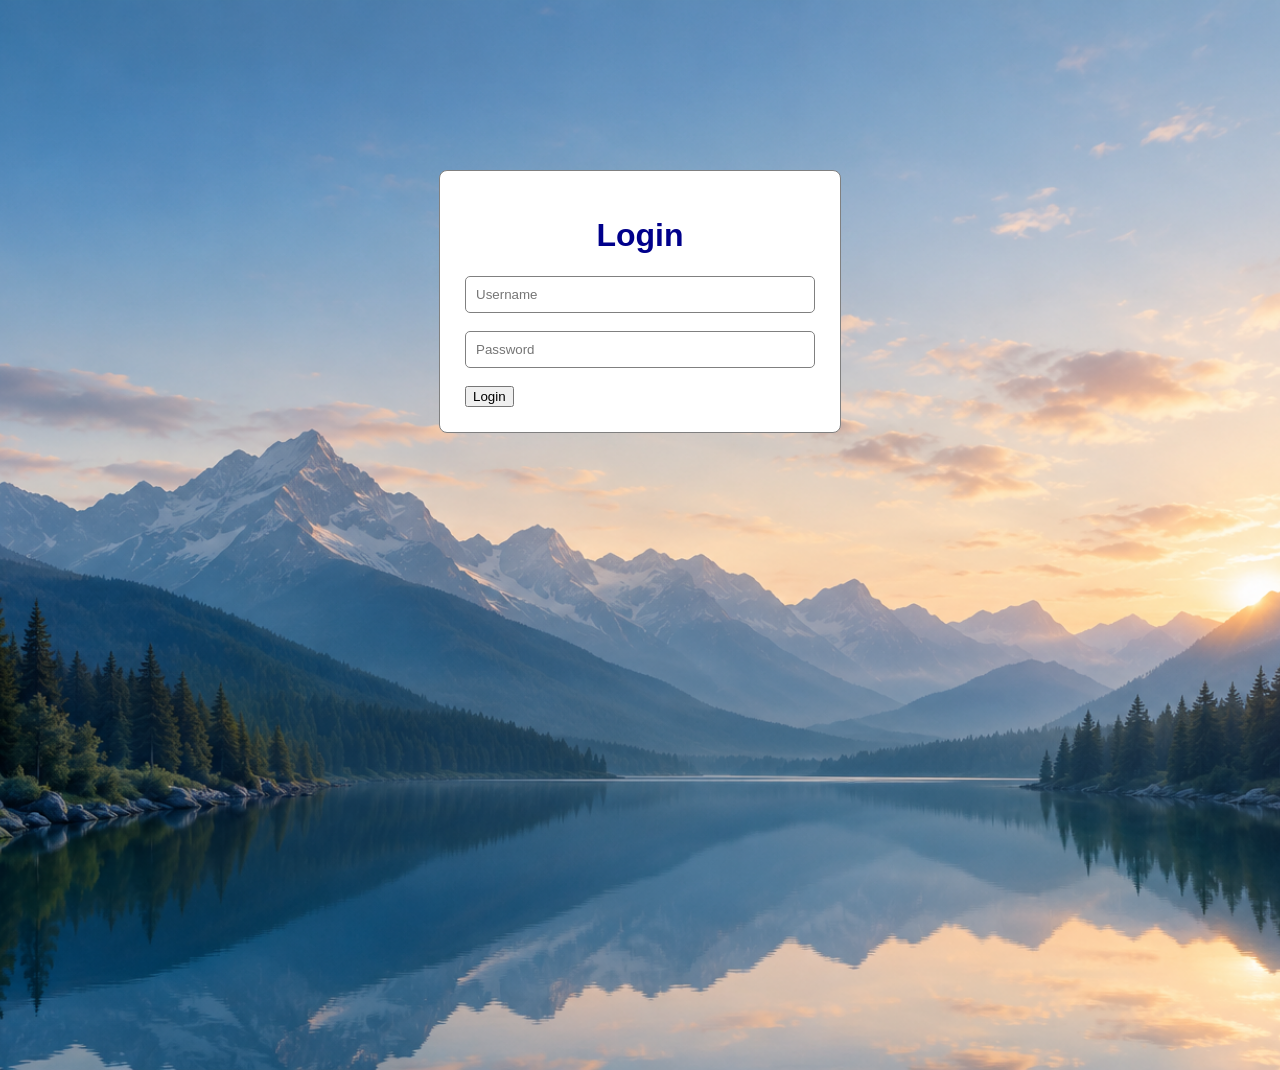
<file: Index.html>
<!DOCTYPE html>
<html>
<head>
    <title>Login</title>
    <link rel="stylesheet" href="Style.css"> 
</head>

<body>

<form action="login.php" method="POST">

    <h1>Login</h1>

    <input type="text" name="username" placeholder="Username" required>

    <br><br>

    <input type="password" name="password" placeholder="Password" required>

    <br><br>

    <button type="submit">Login</button>

</form>

</body>
</html>
</file>
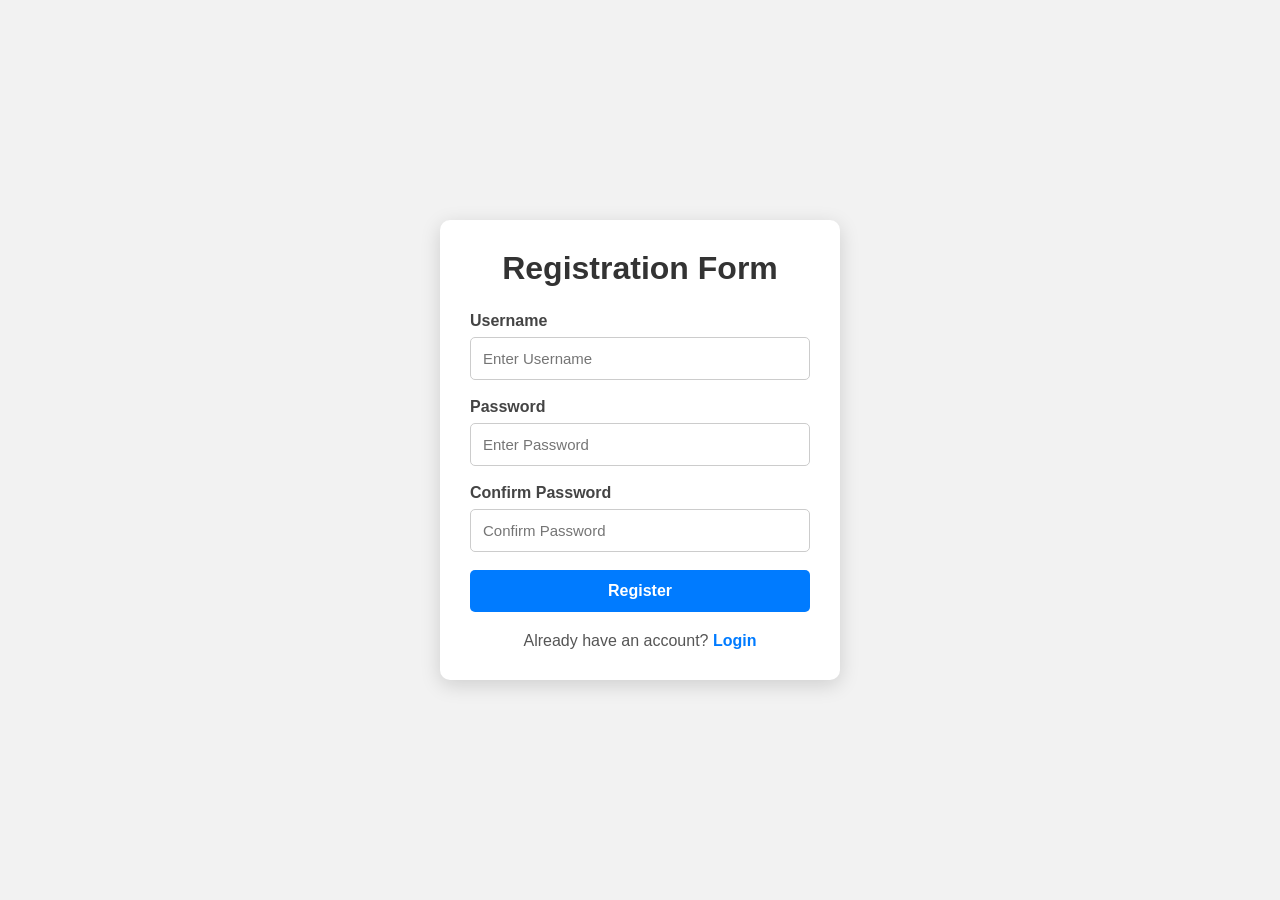
<file: Registration.html>
<!DOCTYPE html>
<html lang="en">

<head>
    <meta charset="UTF-8">
    <meta name="viewport" content="width=device-width, initial-scale=1.0">

    <title>Registration Form</title>

    <link rel="stylesheet" href="register.css">
</head>

<body>

    <div class="container">

        <form action="register.php" method="POST">

            <h1>Registration Form</h1>

            <label>Username</label>
            <input type="text" name="username" placeholder="Enter Username" required>

            <label>Password</label>
            <input type="password" name="password" placeholder="Enter Password" required>

            <label>Confirm Password</label>
            <input type="password" name="confirm_password" placeholder="Confirm Password" required>

            <button type="submit">Register</button>

            <p class="login-link">
                Already have an account?
                <a href="index.html">Login</a>
            </p>

        </form>

    </div>

</body>

</html>
</file>
<file: Style.css>
body {
    font-family: Arial, Helvetica, sans-serif;
    background-image: url('loginimage.png');
    background-size: cover;
    background-position: center;
    background-repeat: no-repeat;
    height: 100vh;
    margin: 0;
}

h5 {
    text-align: center;
    color: blue;
    padding-bottom: 10px;
}

h1 {
    color: darkblue;
    text-align: center;
}

form {
    width: 350px;
    margin: 170px auto;
    padding: 25px;
    background-color: white;
    border: 1px solid gray;
    border-radius: 8px;
}

label {
    display: block;
    margin-top: 15px;
    margin-bottom: 5px;
    font-weight: bold;
    color: rgb(120, 15, 224);
}

input[type="text"],
input[type="password"] {
    width: 100%;
    box-sizing: border-box;
    border: 1px solid gray;
    border-radius: 5px;
    padding: 10px;
alal
}

input[type="submit"],
input[type="reset"] {
    width: 48%;
    padding: 10px;
    margin-top: 20px;
    border-radius: 5px;
    cursor: pointer;
    background-color: darkcyan;
    color: white;
}

input[type="submit"]:hover {

    background-color: brown;
}

input[type="reset"]:hover {
    background-color: #8d0404;
}
</file>
<file: register.css>
* {
    margin: 0;
    padding: 0;
    box-sizing: border-box;
}

body {
    font-family: Arial, sans-serif;
    background: #f2f2f2;

    display: flex;
    justify-content: center;
    align-items: center;

    min-height: 100vh;
}

.container {
    width: 400px;
    background: white;

    padding: 30px;

    border-radius: 10px;

    box-shadow: 0 5px 20px rgba(0, 0, 0, 0.15);
}

h1 {
    text-align: center;
    margin-bottom: 25px;
    color: #333;
}

label {
    display: block;
    margin-bottom: 7px;

    font-weight: bold;
    color: #444;
}

input {
    width: 100%;

    padding: 12px;

    margin-bottom: 18px;

    border: 1px solid #ccc;
    border-radius: 5px;

    font-size: 15px;
}

input:focus {
    outline: none;
    border-color: #007bff;
}

button {
    width: 100%;

    padding: 12px;

    border: none;
    border-radius: 5px;

    background: #007bff;
    color: white;

    font-size: 16px;
    font-weight: bold;

    cursor: pointer;
}

button:hover {
    background: #0056b3;
}

.login-link {
    text-align: center;
    margin-top: 20px;

    color: #555;
}

.login-link a {
    color: #007bff;
    text-decoration: none;
    font-weight: bold;
}

.login-link a:hover {
    text-decoration: underline;
}
</file>
